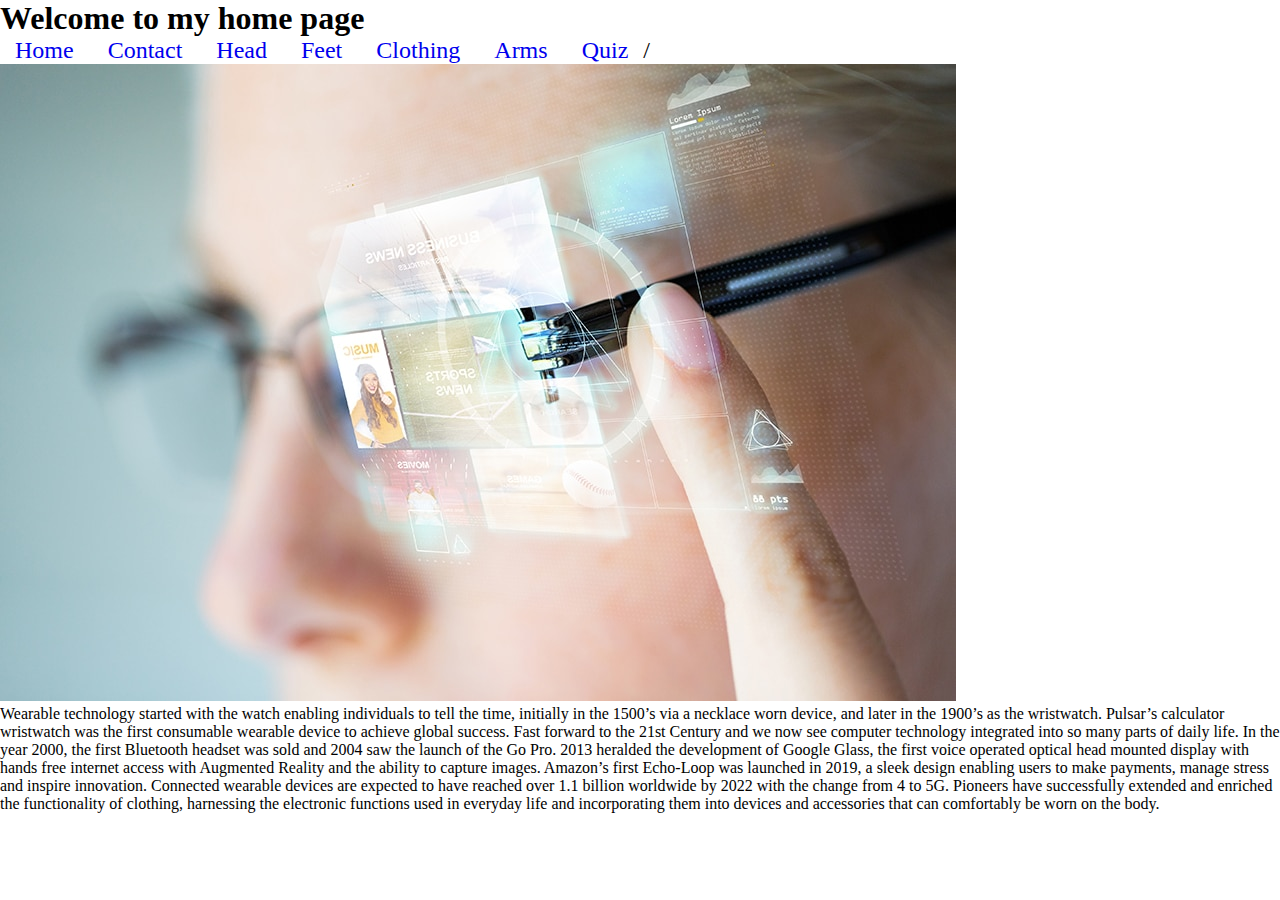
<file: index.html>
<!doctype html>
<html>
<head>
<meta charset="utf-8">
<title>Wearable Technology</title>
	<link rel="stylesheet"type="text/css"href="css/main.css">
</head>

<body>
	
	
	
	<h1>Welcome to my home page </h1>
	<ul>
	
	<li><a href="index.html">Home</a></li>
		<li><a href="contact.html">Contact</a></li>
		<li><a href="head.html">Head</a></li>
		<li><a href="feet.html">Feet</a></li>
		<li><a href="clothing.html">Clothing</a></li>
		<li><a href="Arms.html">Arms</a></li> 
	        <li><a href="Quiz.html">Quiz</a>/<li>
	</ul>
	<img src= "Images/home.jpg">
	<p>Wearable technology started with the watch enabling individuals to tell the time, initially in the 1500’s via a necklace worn device, and later in the 1900’s as the wristwatch. Pulsar’s calculator wristwatch was the first consumable wearable device to achieve global success. Fast forward to the 21st Century and we now see computer technology integrated into so many parts of daily life. In the year 2000, the first Bluetooth headset was sold and 2004 saw the launch of the Go Pro. 2013 heralded the development of Google Glass, the first voice operated optical head mounted display with hands free internet access with Augmented Reality and the ability to capture images. Amazon’s first Echo-Loop was launched in 2019, a sleek design enabling users to make payments, manage stress and inspire innovation. Connected wearable devices are expected to have reached over 1.1 billion worldwide by 2022 with the change from 4 to 5G. Pioneers have successfully extended and enriched the functionality of clothing, harnessing the electronic functions used in everyday life and incorporating them into devices and accessories that can comfortably be worn on the body.</p>
</body>
</html>
</file>
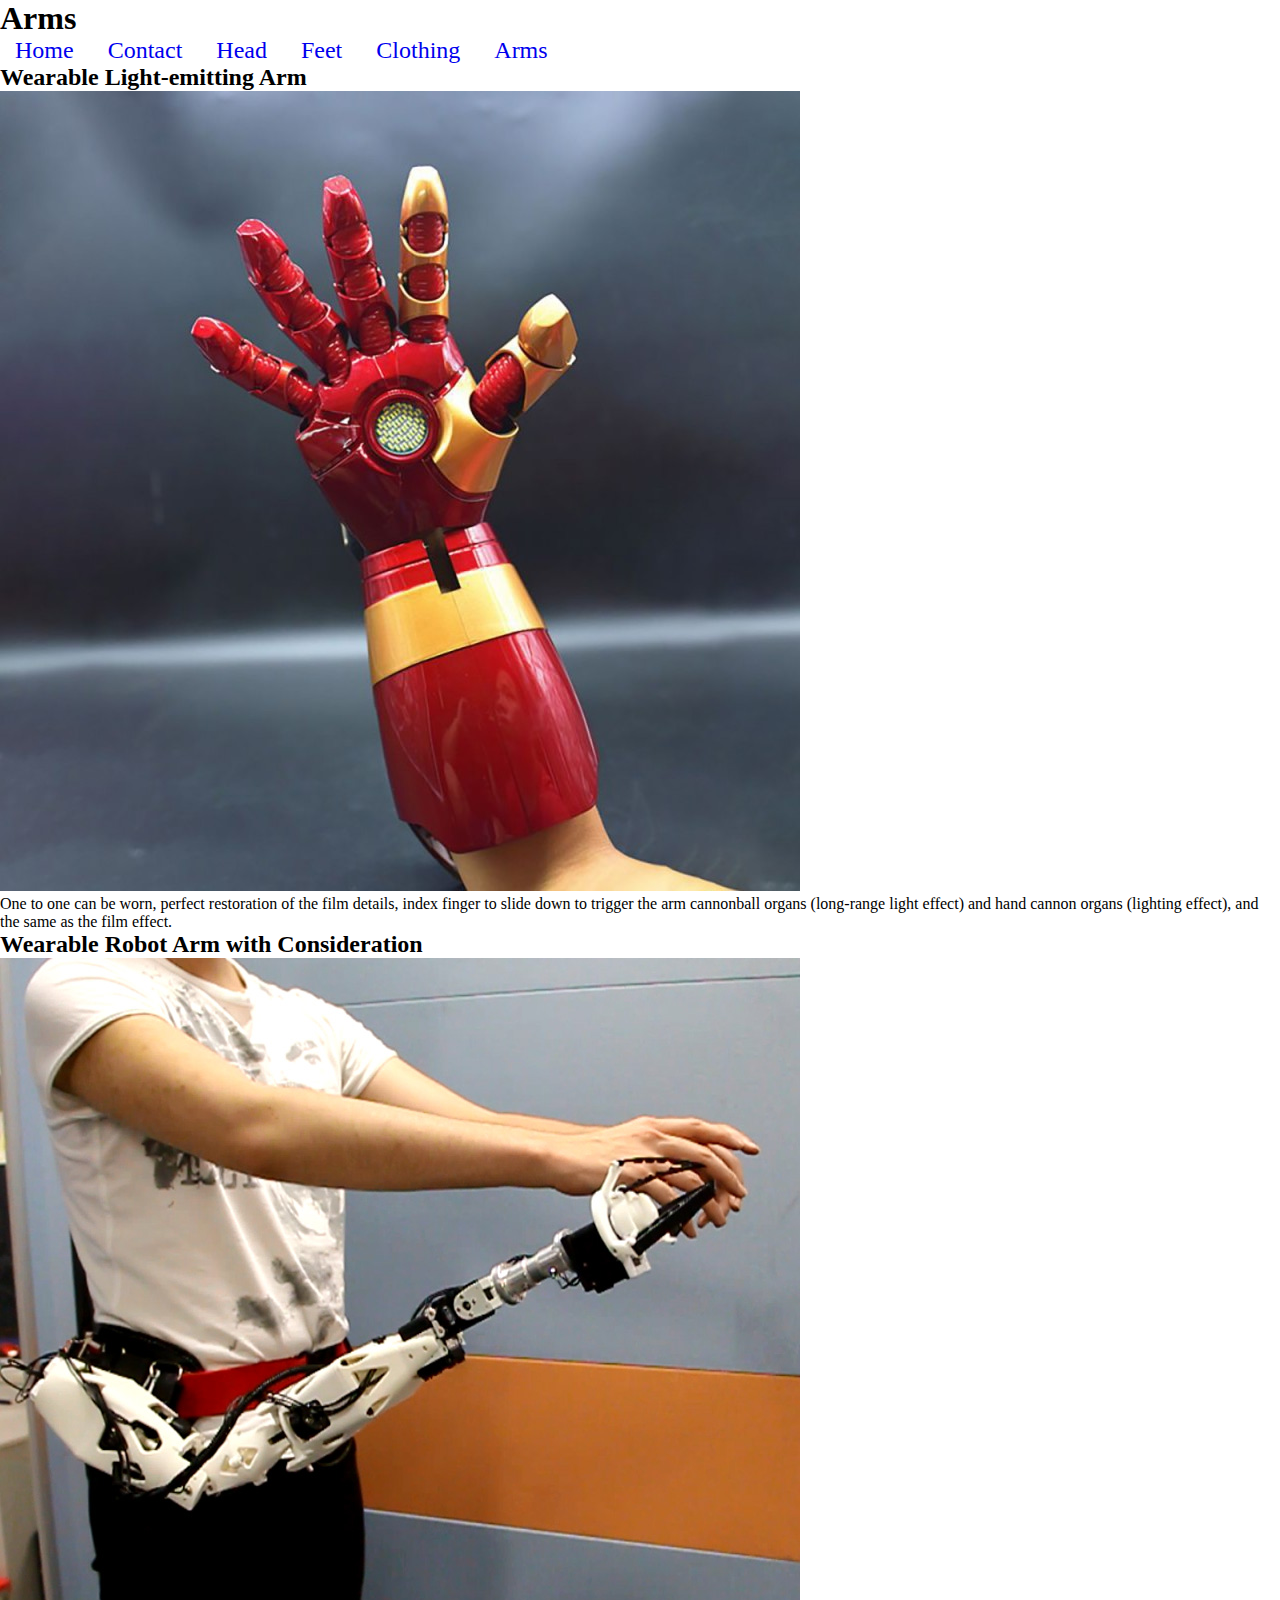
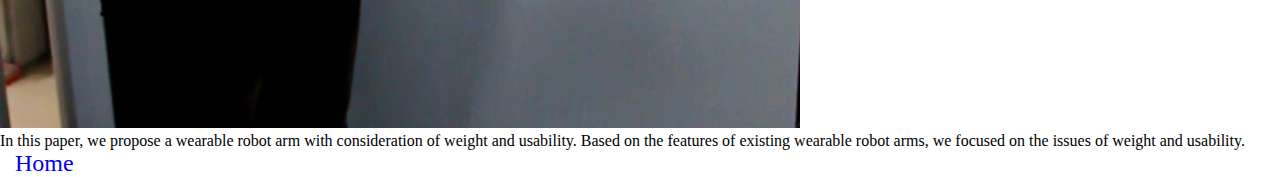
<file: Arms.html>
<!doctype html>
<html>
<head>
<meta charset="utf-8">
<title>Arms</title>
	<link rel="stylesheet"type="text/css"href="css/main.css">
</head>

<body>
	
	<h1>Arms </h1>
	<ul>
		<li><a href="index.html">Home</a></li>
		<li><a href="contact.html">Contact</a></li>
		<li><a href="head.html">Head</a></li>
		<li><a href="feet.html">Feet</a></li>
		<li><a href="clothing.html">Clothing</a></li>
		<li><a href="Arms.html">Arms</a></li> 
	<h2> Wearable Light-emitting Arm</h2>
	<img src="Images/arm 1.jpg"	>
	<p>One to one can be worn, perfect restoration of the film details, index finger to slide down to trigger the arm cannonball organs (long-range light effect) and hand cannon organs (lighting effect), and the same as the film effect.</p>
	<h2>Wearable Robot Arm with Consideration</h2>
	<img src="Images/Wearable arm 2.jpg">
	<p>In this paper, we propose a wearable robot arm with consideration of weight and usability. Based on the features of existing wearable robot arms, we focused on the issues of weight and usability.</p>
	<li><a href="index.html">Home</a></li>
		
	
	</ul>
	
	
	
</body>
</html>
</file>
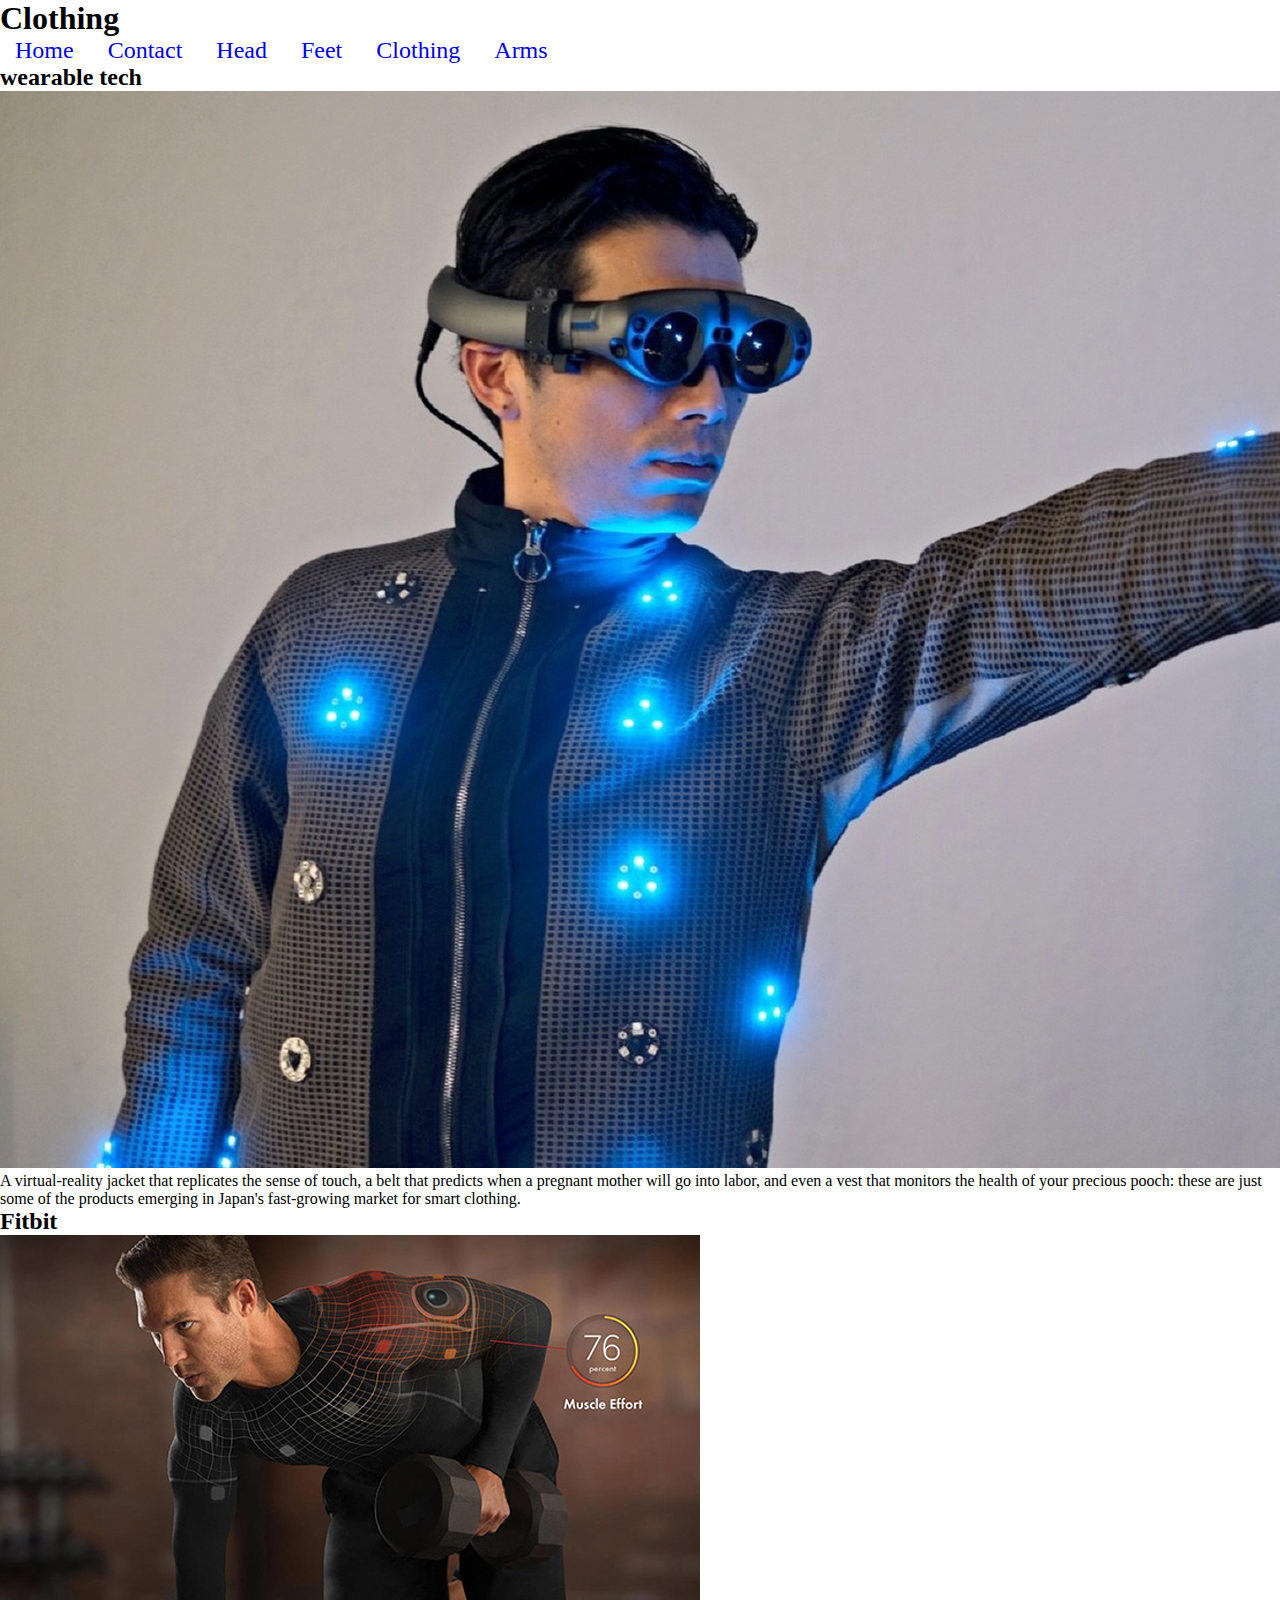
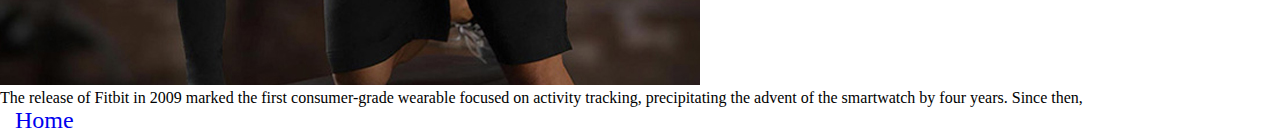
<file: clothing.html>
<!doctype html>
<html>
<head>
<meta charset="utf-8">
<title>Clothing</title>
	<link rel="stylesheet"type="text/css"href="css/main.css">
</head>

<body>
	
	<h1>Clothing </h1>
	<ul>
		<li><a href="index.html">Home</a></li>
		<li><a href="contact.html">Contact</a></li>
		<li><a href="head.html">Head</a></li>
		<li><a href="feet.html">Feet</a></li>
		<li><a href="clothing.html">Clothing</a></li>
		<li><a href="Arms.html">Arms</a></li> 
	<h2> wearable tech</h2>
	<img src="Images/h2.c">
	<p>A virtual-reality jacket that replicates the sense of touch, a belt that predicts when a pregnant mother will go into labor, and even a vest that monitors the health of your precious pooch: these are just some of the products emerging in Japan's fast-growing market for smart clothing.</p>
	<h2>Fitbit </h2>
	<img src="Images/clothing 2.jpg">
	<p>The release of Fitbit in 2009 marked the first consumer-grade wearable focused on activity tracking, precipitating the advent of the smartwatch by four years. Since then,</p>
	<li><a href="index.html">Home</a></li>
		
	</ul>
	
	
	
</body>
</html>
</file>
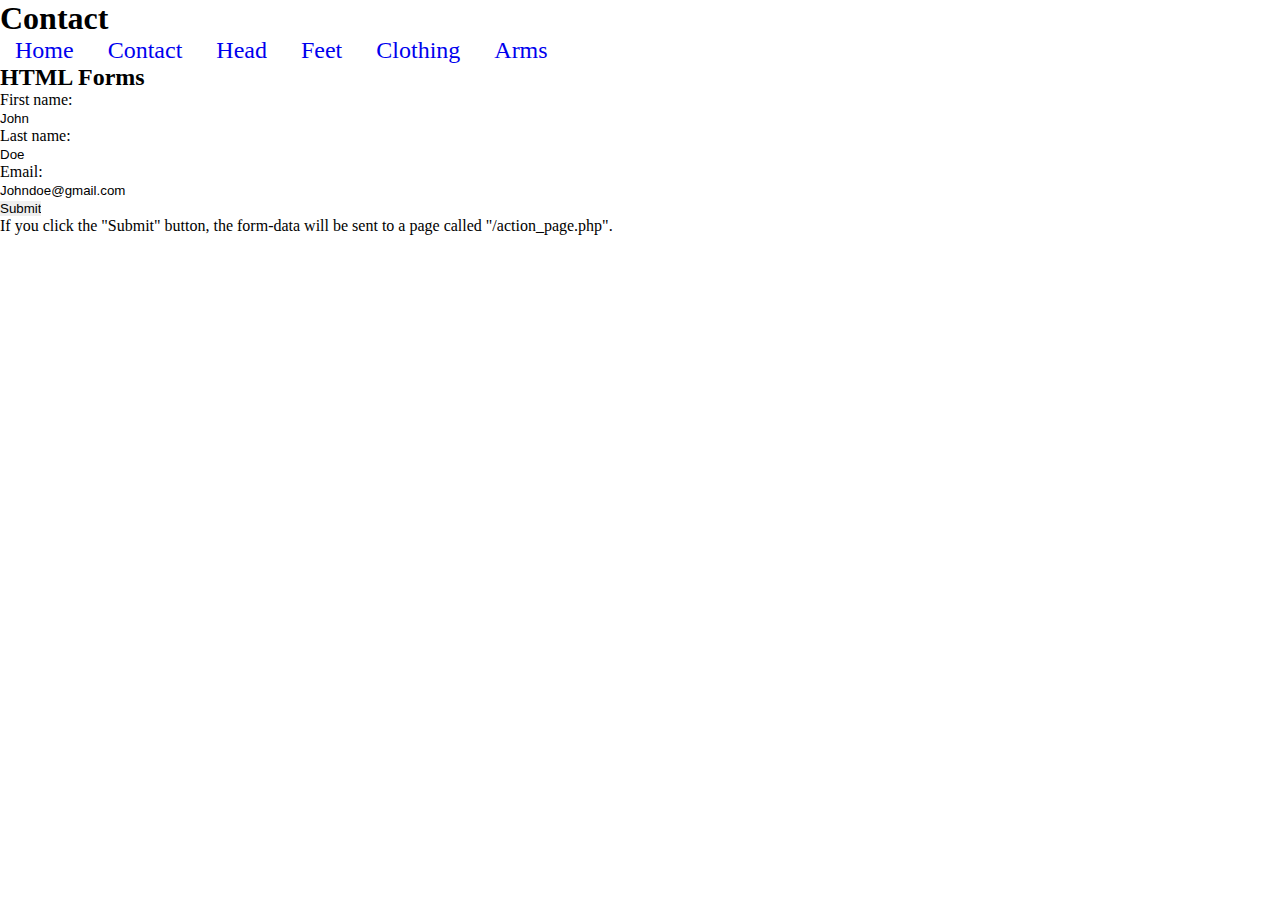
<file: contact.html>
<!doctype html>
<html>
<head>
<meta charset="utf-8">
<title>Contact</title>
 <link rel="stylesheet"type="text/css"href="css/main.css">	
</head>

<body>
	
	
	<h1>Contact </h1>
	<ul>
	
	<li><a href="index.html">Home</a></li>
		<li><a href="contact.html">Contact</a></li>
		<li><a href="head.html">Head</a></li>
		<li><a href="feet.html">Feet</a></li>
		<li><a href="clothing.html">Clothing</a></li>
		<li><a href="Arms.html">Arms</a></li> 
	
	</ul>
	    <html>
<body>

<h2>HTML Forms</h2>

<form action="/action_page.php">
  <label for="fname">First name:</label><br>
  <input type="text" id="fname" name="fname" value="John"><br>
  <label for="lname">Last name:</label><br>
  <input type="text" id="lname" name="lname" value="Doe"><br>
    <label for="Email">Email:</label><br>
  <input type="text" id="Email" name="Email" value="Johndoe@gmail.com"><br>
  
  <input type="submit" value="Submit">
</form action="/action_page.php">
<p>If you click the "Submit" button, the form-data will be sent to a page called "/action_page.php".</p>


  
  
	
	
</body>
</html>
</file>
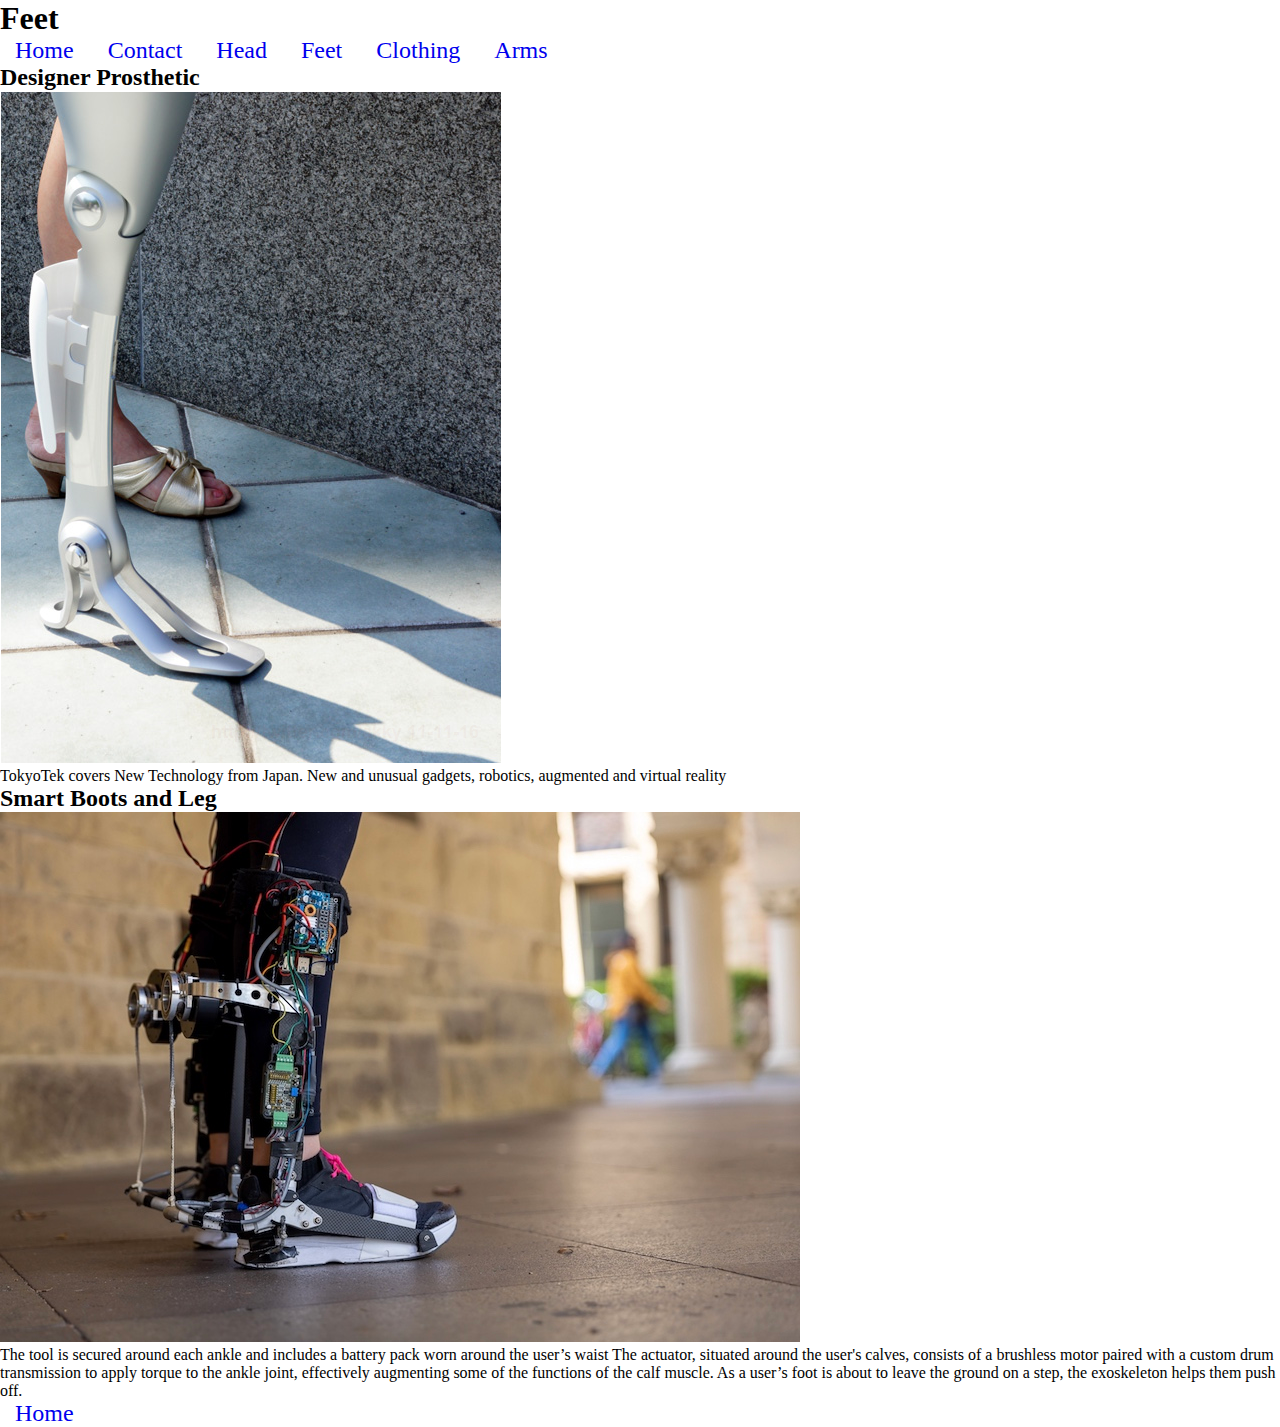
<file: feet.html>
<!doctype html>
<html>
<head>
<meta charset="utf-8">
<title>Feet</title>
	
	<link rel="stylesheet"type="text/css"href="css/main.css">
</head>

<body>
	
	
	<h1>Feet </h1>
	<ul>
	<li><a href="index.html">Home</a></li>	
	<li><a href="contact.html">Contact</a></li>
	 <li><a href="head.html">Head</a></li>
	<li><a href="feet.html">Feet</a></li>
	<li><a href="clothing.html">Clothing</a></li>
	<li><a href="Arms.html">Arms</a></li> 		
	<h2>Designer Prosthetic </h2>
	<img src="Images/h2.png">
	<p>TokyoTek covers New Technology from Japan. New and unusual gadgets, robotics, augmented and virtual reality</p>
	<h2>Smart Boots and Leg </h2>
	<img src="Images/Boot_exoskeleton.jpg">
	<p>The tool is secured around each ankle and includes a battery pack worn around the user’s waist The actuator, situated around the user's calves, consists of a brushless motor paired with a custom drum transmission to apply torque to the ankle joint, effectively augmenting some of the functions of the calf muscle. As a user’s foot is about to leave the ground on a step, the exoskeleton helps them push off.</p>
	
	<li><a href="index.html">Home</a></li>
		
	
	</ul>
	
	
</body>
</html>
</file>
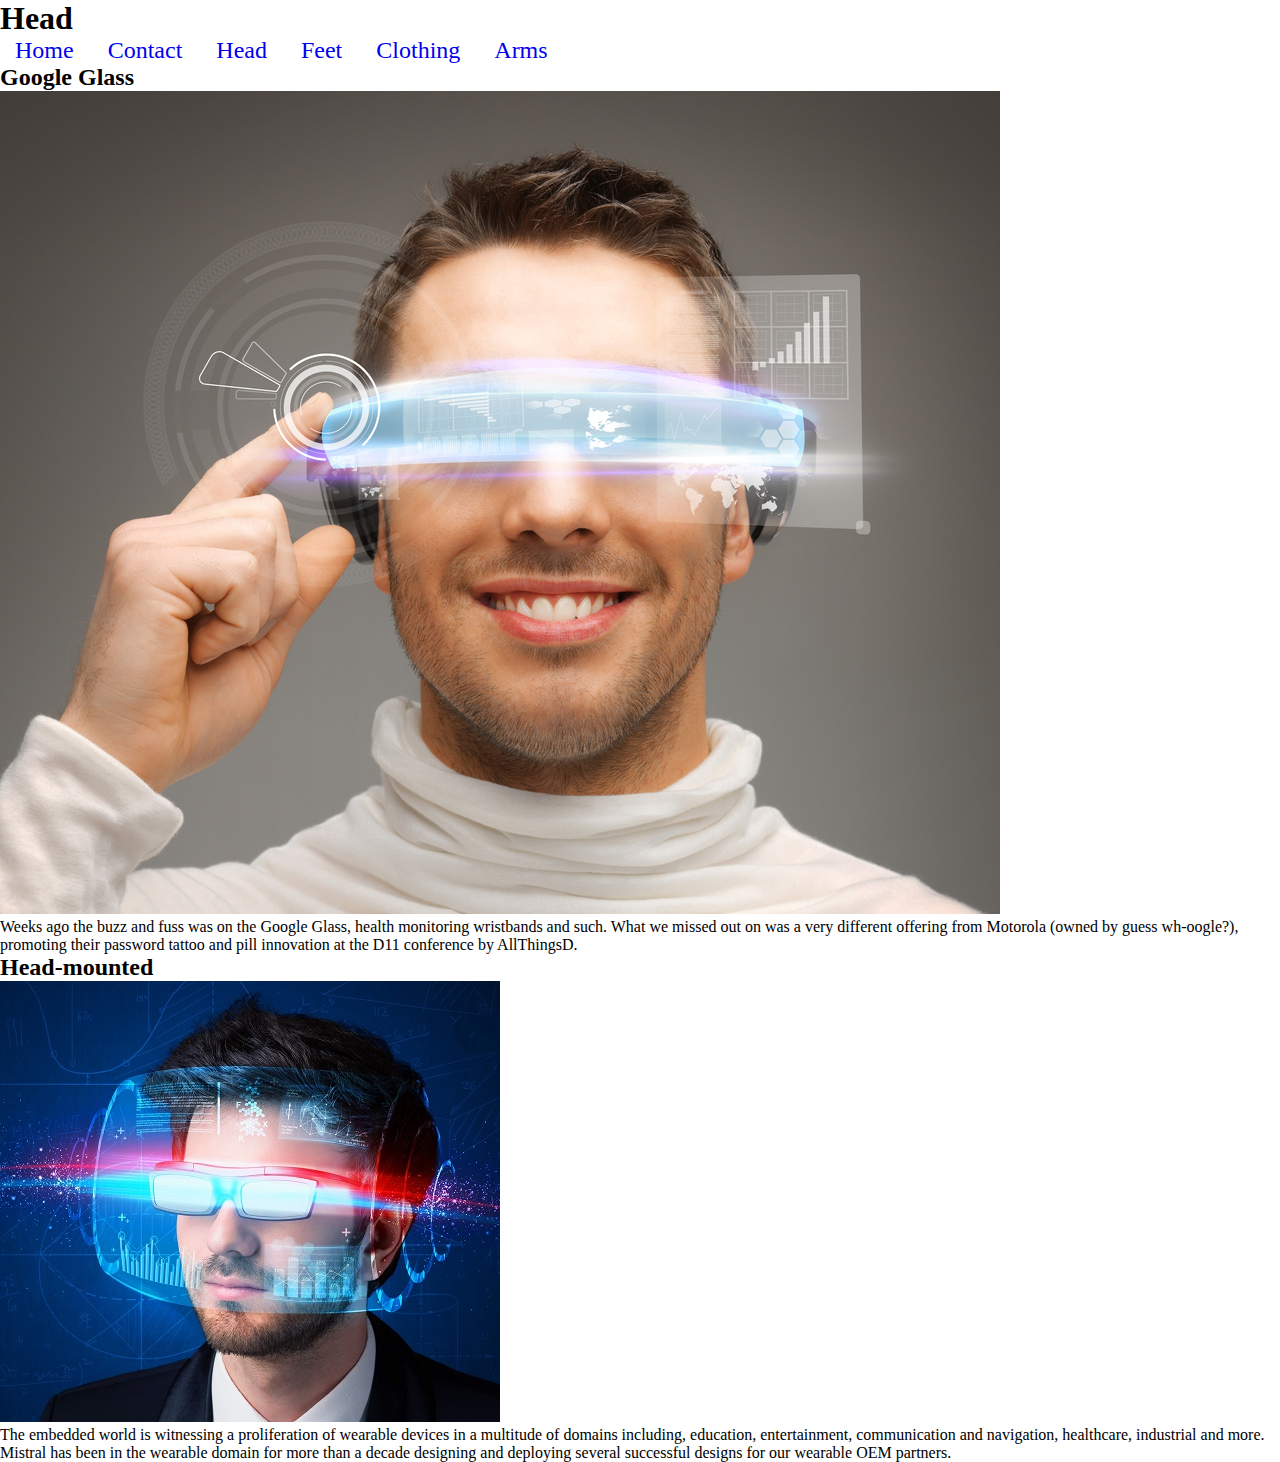
<file: head.html>
<!doctype html>
<html>
<head>
<meta charset="utf-8">
<title>Head</title>
	<link rel="stylesheet"type="text/css"href="css/main.css">
</head>

<body>
	
	<h1>Head </h1>
	<ul>
	
	<li><a href="index.html">Home</a></li>
		<li><a href="contact.html">Contact</a></li>
		<li><a href="head.html">Head</a></li>
		<li><a href="feet.html">Feet</a></li>
		<li><a href="clothing.html">Clothing</a></li>
		<li><a href="Arms.html">Arms</a></li> 
	
	</ul>
	
	<h2>Google Glass</h2>
	<img src="Images/Head 1.jpg">
	<p>Weeks ago the buzz and fuss was on the Google Glass, health monitoring wristbands and such. What we missed out on was a very different offering from Motorola (owned by guess wh-oogle?), promoting their password tattoo and pill innovation at the D11 conference by AllThingsD.</p>
	<h2> Head-mounted </h2>
	<img src="Images/H2.jpeg">
	<p>The embedded world is witnessing a proliferation of wearable devices in a multitude of domains including, education, entertainment, communication and navigation, healthcare, industrial and more. Mistral has been in the wearable domain for more than a decade designing and deploying several successful designs for our wearable OEM partners.</p>
	
</body>
</html>
</file>
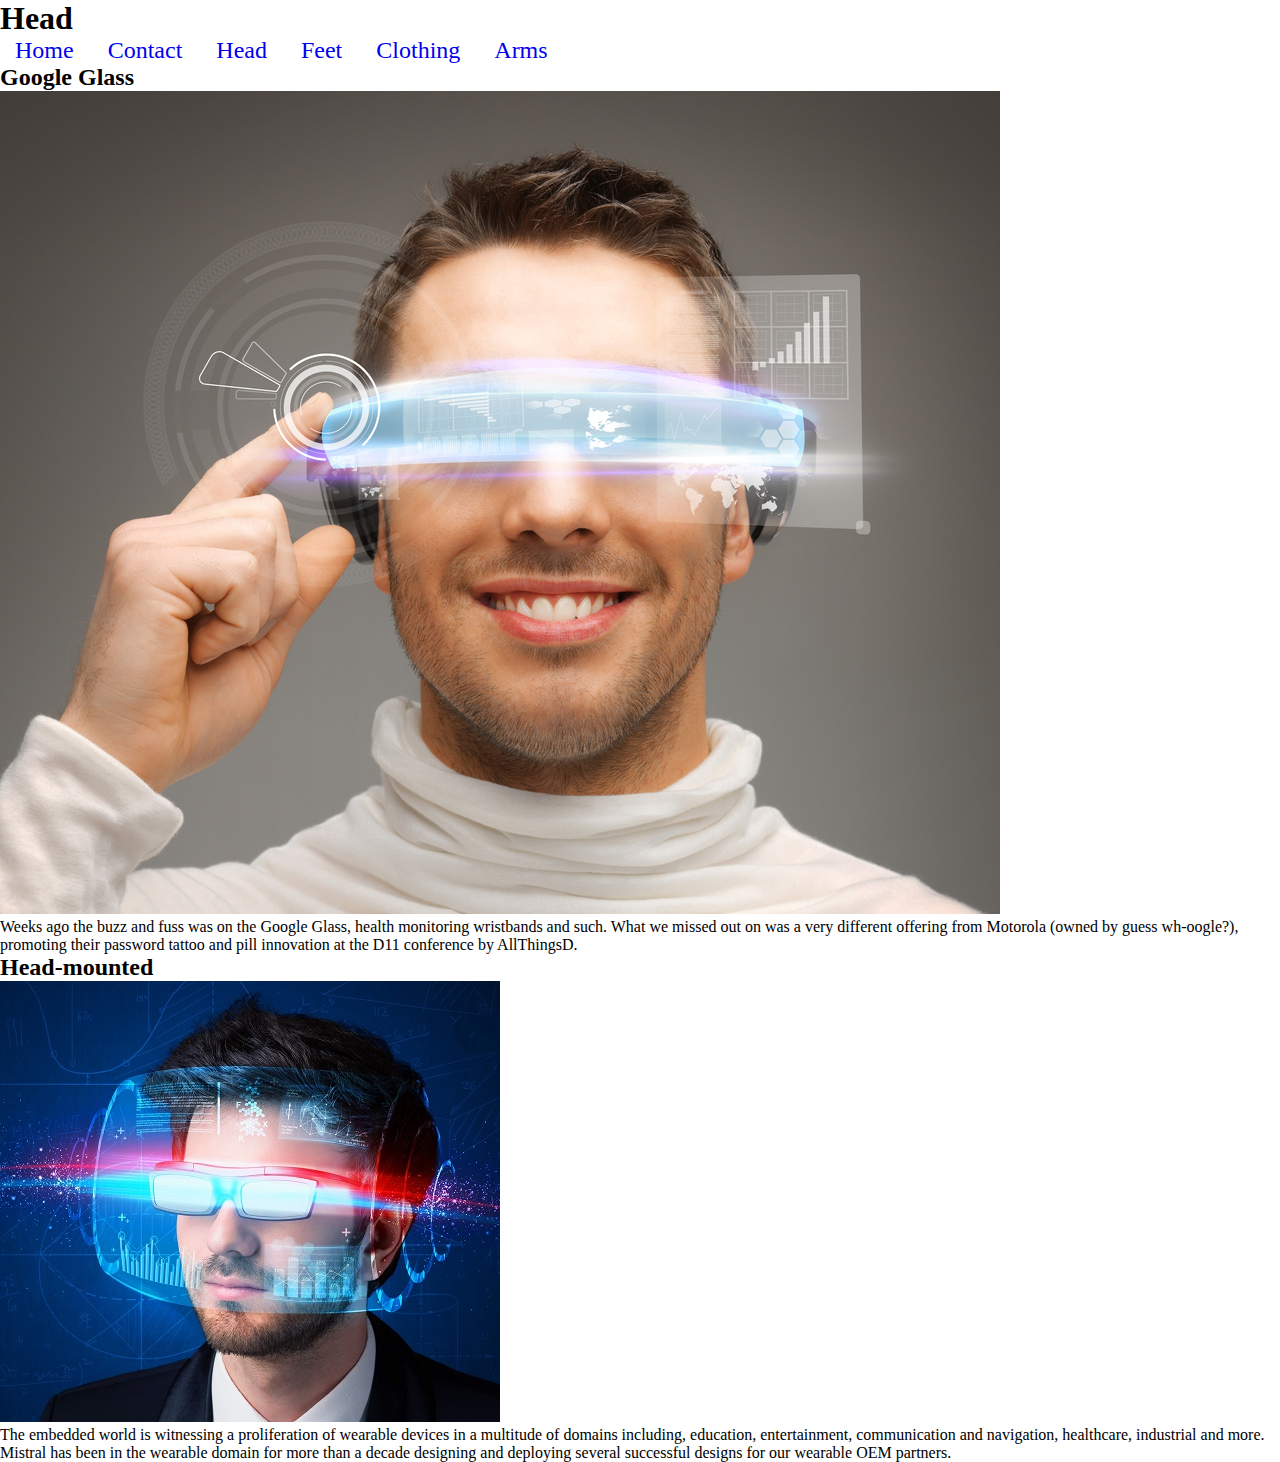
<file: css/Creating a website.html>
<!doctype html>
<html>
<head>
<meta charset="utf-8">
<title>Untitled Document</title>
	<link rel="stylesheet"type="text/css"href="main.css">
</head>

<body>
	
	<h1>Head </h1>
	<ul>
	
	<li><a href="../index.html">Home</a></li>
		<li><a href="../contact.html">Contact</a></li>
		<li><a href="../head.html">Head</a></li>
		<li><a href="../feet.html">Feet</a></li>
		<li><a href="../clothing.html">Clothing</a></li>
		<li><a href="../Arms.html">Arms</a></li> 
	
	</ul>
	
	<h2>Google Glass</h2>
	<img src="../Images/Head 1.jpg">
	<p>Weeks ago the buzz and fuss was on the Google Glass, health monitoring wristbands and such. What we missed out on was a very different offering from Motorola (owned by guess wh-oogle?), promoting their password tattoo and pill innovation at the D11 conference by AllThingsD.</p>
	<h2> Head-mounted </h2>
	<img src="../Images/H2.jpeg">
	<p>The embedded world is witnessing a proliferation of wearable devices in a multitude of domains including, education, entertainment, communication and navigation, healthcare, industrial and more. Mistral has been in the wearable domain for more than a decade designing and deploying several successful designs for our wearable OEM partners.</p>
	
</body>
</html>
</file>
<file: css/main.css>
/* CSS Document */

*{margin: 0;padding:0; border:0;}
background-color: #0000ff;
h1{
	background-color: #0000ff;
	color:white:
	font-family:Arial black;
	text-transform: uppercase;
	
		
}

ul li{display:inline;
}
ul li
{font-size:24px;
}
a{text-decoration:none;margin:15px;
}	
a:hover{
color:darkred;
}
</file>
